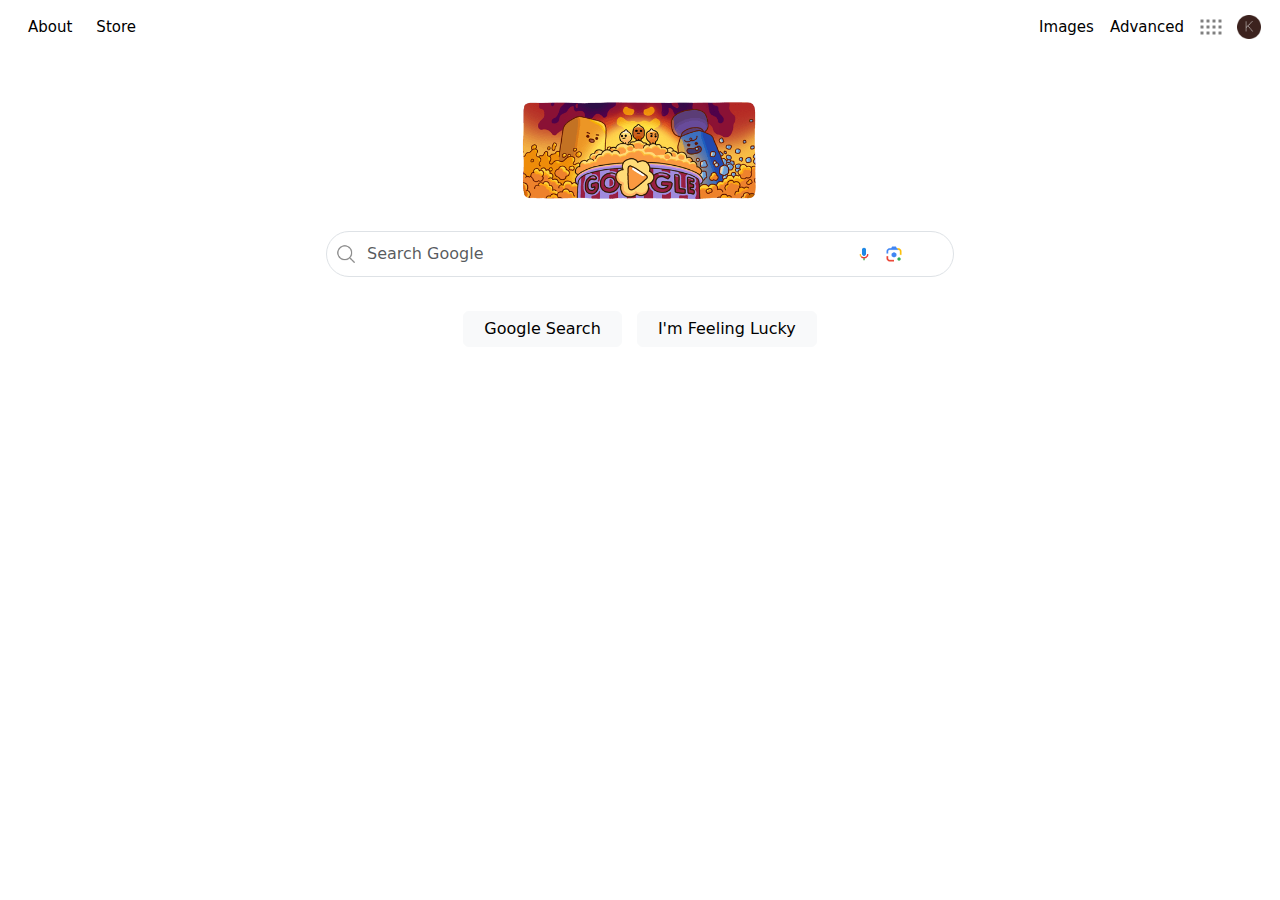
<file: index.html>
<!DOCTYPE html>
<html lang="en">
    <head>
        <meta name="viewport" content="width=device-width, initial-scale=1.0">
        <title>Search</title>
        <link href="https://cdn.jsdelivr.net/npm/bootstrap@5.3.3/dist/css/bootstrap.min.css" rel="stylesheet" integrity="sha384-QWTKZyjpPEjISv5WaRU9OFeRpok6YctnYmDr5pNlyT2bRjXh0JMhjY6hW+ALEwIH" crossorigin="anonymous">
        <link rel="stylesheet" href="styles.css">
    </head>
    <body>
        <!-- Navbar -->
        <nav class="navbar navbar-expand-lg bg-body-white">
            <div class="container-fluid">
                <button class="navbar-toggler" type="button" data-bs-toggle="collapse" data-bs-target="#navbarSupportedContent" aria-controls="navbarSupportedContent" aria-expanded="false" aria-label="Toggle navigation">
                    <span class="navbar-toggler-icon"></span>
                </button>
                <div class="collapse navbar-collapse" id="navbarSupportedContent">
                    <!-- Left items -->
                    <div class=" ms-3 me-auto d-flex">
                        <a class="nav-link me-4" href="index.html">About</a>
                        <a class="nav-link" href="index.html">Store</a>
                    </div>
                    <!-- Right items -->
                    <ul class="navbar-nav mb-2 mb-lg-0 ms-auto">
                        <li class="nav-item">
                            <a class="nav-link" href="images.html">Images</a>
                        </li>
                        <li class="nav-item">
                            <a class="nav-link" href="advanced.html">Advanced</a>
                        </li>
                        <li class="nav-item"></li>
                            <img class="header-icon" src="grid.png" alt="grid">
                        </li>
                        <li class="nav-item"></li>
                            <img class="header-icon" src="icon-account.png" alt="grid">
                        </li>
                    </ul>
                </div>
            </div>
        </nav>
        <!-- Main -->
        <div id="container" style="text-align: center; margin-top: 20px;">
                <!-- Image -->
                <img src="google_popcorn.png" class="img-fluid" alt="Popcorn">
            <form action="https://www.google.com/search" style="margin-top: 20px;">
                <div class="row align-items-center justify-content-center">
                    <div class="col-md-6">
                        <div class="input-container">
                            <input type="text" name="q"  class="form-control border rounded-pill" placeholder="Search Google" >
                            <!-- Left icon (Search icon) -->
                            <img src="google_search.png" alt="search icon" class="search-icon">
            
                            <!-- Right icon (Microphone icon) -->
                            <img src="micro.png" alt="micro" class="micro-icon">
                            
                            <!-- Camera icon, to the right -->
                            <img src="camera.png" alt="camera" class="camera-icon">
                        </div>
                    </div>
                </div>
                <br> <!-- Forces buttons to go below the input -->
                <input class="btn btn-light" type="submit" value="Google Search" style="padding: 5px 20px; margin-right: 10px;">
                <input class="btn btn-light" type="submit" name="btnI" value="I'm Feeling Lucky" style="padding: 5px 20px;">
            </form>
        </div>
        <script src="https://cdn.jsdelivr.net/npm/bootstrap@5.3.3/dist/js/bootstrap.bundle.min.js" integrity="sha384-YvpcrYf0tY3lHB60NNkmXc5s9fDVZLESaAA55NDzOxhy9GkcIdslK1eN7N6jIeHz" crossorigin="anonymous"></script>
    </body>
</html>
</file>
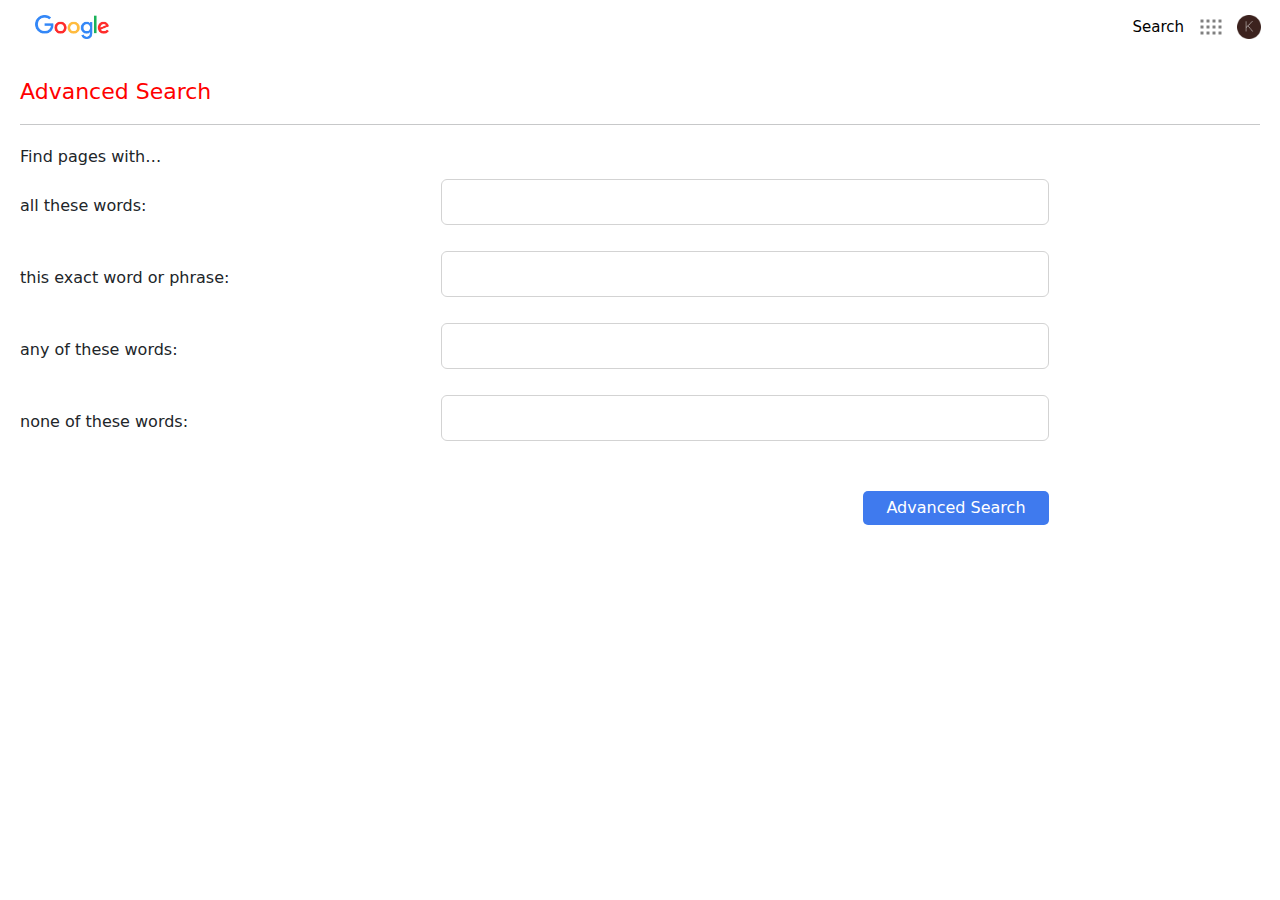
<file: advanced.html>
<!DOCTYPE html>
<html lang="en">
    <head>
        <meta name="viewport" content="width=device-width, initial-scale=1.0">
        <title>Images Search</title>
        <link href="https://cdn.jsdelivr.net/npm/bootstrap@5.3.3/dist/css/bootstrap.min.css" rel="stylesheet" integrity="sha384-QWTKZyjpPEjISv5WaRU9OFeRpok6YctnYmDr5pNlyT2bRjXh0JMhjY6hW+ALEwIH" crossorigin="anonymous">
        <link rel="stylesheet" href="styles.css">
    </head>
    <body>
        <!-- Navbar -->
        <nav class="navbar navbar-expand-lg bg-body-white">
            <div class="container-fluid">
                <button class="navbar-toggler" type="button" data-bs-toggle="collapse" data-bs-target="#navbarSupportedContent" aria-controls="navbarSupportedContent" aria-expanded="false" aria-label="Toggle navigation">
                    <span class="navbar-toggler-icon"></span>
                </button>
                <div class="collapse navbar-collapse" id="navbarSupportedContent">
                    <!-- Left-aligned items -->
                    <div class=" ms-3 me-auto d-flex">
                        <img class="google-icon" src="google.png" alt="grid">
                    </div>
                    <!-- Right-aligned items -->
                    <ul class="navbar-nav mb-2 mb-lg-0 ms-auto">
                        <li class="nav-item"></li>
                            <a class="nav-link" href="index.html">Search</a>
                        </li>
                        <li class="nav-item"></li>
                            <img class="header-icon" src="grid.png" alt="grid">
                        </li>
                        <li class="nav-item"></li>
                            <img class="header-icon" src="icon-account.png" alt="grid">
                        </li>
                    </ul>
                </div>
            </div>
        </nav>
        <!-- Main -->
        <div id="container" class="advanced">
            <div class="header-advanced">Advanced Search</div>
            <hr> <!-- Line -->
            <form method="get" action="https://www.google.com/search" style="margin-top: 20px;">
                <div class="title-a">Find pages with… </div> 
        
                <div class="row align-items-center mb-3"> 
                    <div class="col-md-4"> <!-- First item -->
                        <label class="item" for="as_q">all these words:</label>
                    </div>
                    <div class="col-md-6"> <!-- Second item -->
                        <input type="text" id="as_q" name="as_q" class="form-control">
                    </div>
                </div>
        
                <div class="row align-items-center mb-3">
                    <div class="col-md-4"> <!-- First item -->
                        <label class="item" for="as_epq">this exact word or phrase:</label>
                    </div>
                    <div class="col-md-6"> <!-- Second item -->
                        <input type="text" id="as_epq" name="as_epq" class="form-control">
                    </div>
                </div>
                <div class="row align-items-center mb-3">
                    <div class="col-md-4"> <!-- First item -->
                        <label class="item" for="as_oq">any of these words:</label> 
                    </div>
                    <div class="col-md-6"> <!-- Second item -->
                        <input type="text" id="as_oq" name="as_oq" class="form-control">
                    </div>
                </div>
        
                <div class="row align-items-center mb-3">
                    <div class="col-md-4"> <!-- First item -->
                        <label class="item" for="as_eq">none of these words:</label> 
                    </div>
                    <div class="col-md-6"> <!-- Second item -->
                        <input type="text" id="as_eq" name="as_eq" class="form-control">
                    </div>
                </div>
                <br> <!-- Forces buttons to go below the input -->
                <div class="row">
                    <div class="col-md-8"></div>
                    <div class="col-md-2">
                        <input type="submit" value="Advanced Search" class="rounded-btn">
                    </div>
                </div>
            </form>
        </div>
        <script src="https://cdn.jsdelivr.net/npm/bootstrap@5.3.3/dist/js/bootstrap.bundle.min.js" integrity="sha384-YvpcrYf0tY3lHB60NNkmXc5s9fDVZLESaAA55NDzOxhy9GkcIdslK1eN7N6jIeHz" crossorigin="anonymous"></script>
    </body>
</html>
</file>
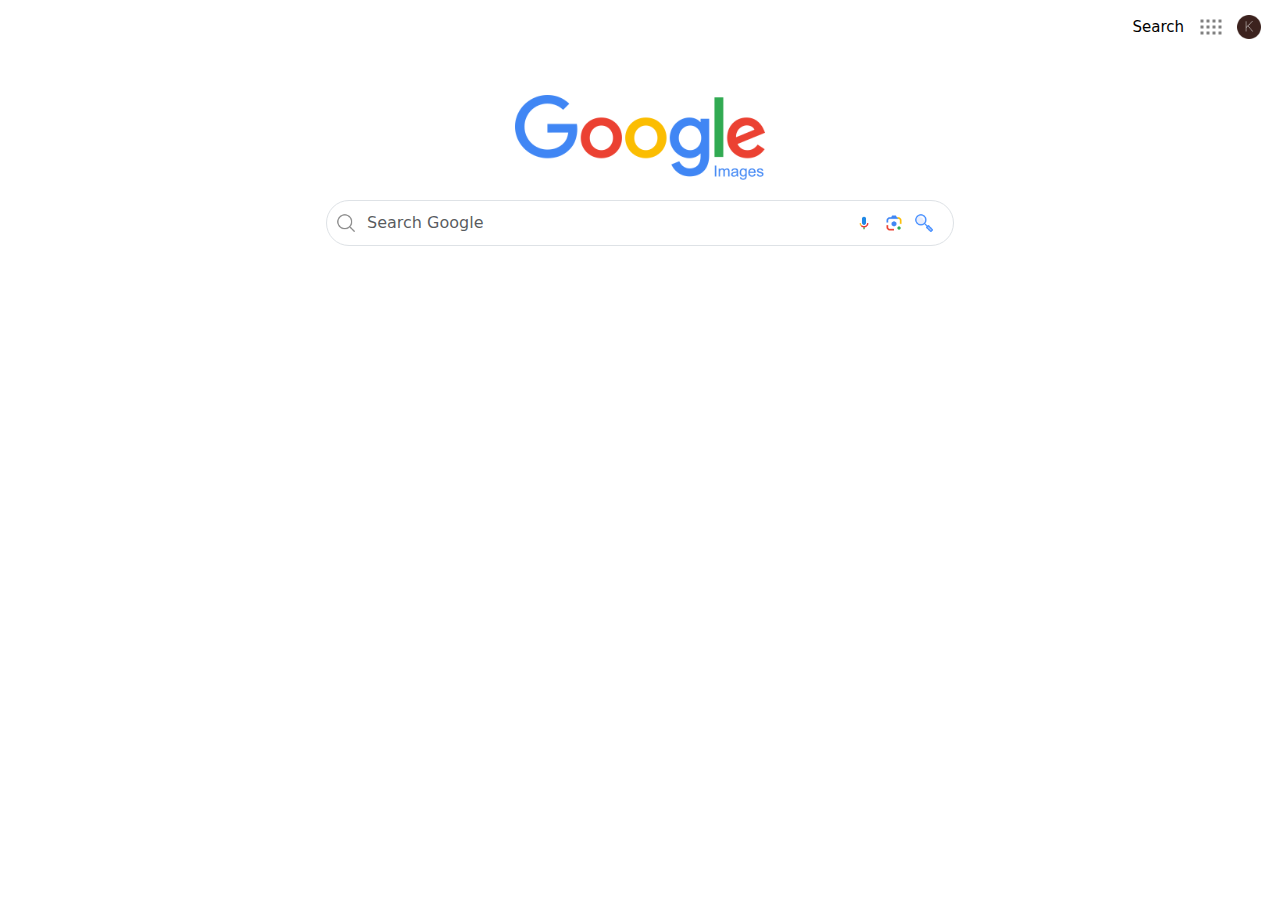
<file: images.html>
<!DOCTYPE html>
<html lang="en">
    <head>
        <meta name="viewport" content="width=device-width, initial-scale=1.0">
        <title>Images Search</title>
        <link href="https://cdn.jsdelivr.net/npm/bootstrap@5.3.3/dist/css/bootstrap.min.css" rel="stylesheet" integrity="sha384-QWTKZyjpPEjISv5WaRU9OFeRpok6YctnYmDr5pNlyT2bRjXh0JMhjY6hW+ALEwIH" crossorigin="anonymous">
        <link rel="stylesheet" href="styles.css">
    </head>
    <body>
         <!-- Navbar -->
        <nav class="navbar navbar-expand-lg bg-body-white">
            <div class="container-fluid">
                <button class="navbar-toggler" type="button" data-bs-toggle="collapse" data-bs-target="#navbarSupportedContent" aria-controls="navbarSupportedContent" aria-expanded="false" aria-label="Toggle navigation">
                    <span class="navbar-toggler-icon"></span>
                </button>
                <div class="collapse navbar-collapse" id="navbarSupportedContent">
                    <!-- Right-aligned items -->
                    <ul class="navbar-nav mb-2 mb-lg-0 ms-auto">
                        <li class="nav-item"></li>
                            <a class="nav-link" href="index.html">Search</a>
                        </li>
                        <li class="nav-item"></li>
                            <img class="header-icon" src="grid.png" alt="grid">
                        </li>
                        <li class="nav-item"></li>
                            <img class="header-icon" src="icon-account.png" alt="grid">
                        </li>
                    </ul>
                </div>
            </div>
        </nav>
        <!-- Main -->
        <div id="container" class="google-img" >
                <!-- Image -->
                <img src="google_images.png" class="img-fluid" alt="Image">
        <form method="get" action="https://www.google.com/images" class="google-img">
                <div class="row align-items-center justify-content-center">
                    <div class="col-md-6">
                        <div class="input-container">
                            <input type="text" name="q"  class="form-control border rounded-pill" placeholder="Search Google" >
                            
                            <!-- Search icon to the left-->
                            <img src="google_search.png" alt="search icon" class="search-icon">
            
                            <!-- Micro icon to the right -->
                            <img src="micro.png" alt="micro" class="micro-icon">
                            
                            <!-- Camera icon to te right -->
                            <img src="camera.png" alt="camera" class="camera-icon">
                            
                             <!-- Magni-blue icon as input field, to the right -->
                            <input type="image" src="google_image_magni.png" alt="Submit" class="magni-icon">
                        </div>
                    </div>
                </div>
            </form>
        </div>
        <script src="https://cdn.jsdelivr.net/npm/bootstrap@5.3.3/dist/js/bootstrap.bundle.min.js" integrity="sha384-YvpcrYf0tY3lHB60NNkmXc5s9fDVZLESaAA55NDzOxhy9GkcIdslK1eN7N6jIeHz" crossorigin="anonymous"></script>
    </body>
</html>
</file>
<file: styles.css>
/* Index Page */

/* Navbar Style */
nav, .nav-link{
    color: black;
    font-size: 15px;
}

/* Style for the Navbar icons */
.header-icon {
    height: 24px; 
    width: 24px;
    margin: 7px;
}

.google-icon {
    height: 24px; 
    width: 74px;
    margin: 7px;
}

/* Positioning for the input bar */
.input-container {
    position: relative; 
    width: 100%;
}

/* Style for the input field */
input[type="text"] {
    width: 100%;
    padding: 10px 40px 10px 40px; /* Add padding for icons */
    margin-bottom: 10px;
    box-sizing: border-box; /* Ensure padding does not affect width */
    border-color: lightgray;
}

/* Style for the search icon (left) */
.search-icon {
    position: absolute;
    top: 50%;
    left: 10px;
    transform: translateY(-50%);
    height: 20px;
}

/* Style for the microphone icon (right) */
.micro-icon {
    position: absolute;
    top: 50%;
    right: 80px;
    transform: translateY(-50%);
    height: 20px;
}

/* Style for the camera icon (right) */
.camera-icon {
    position: absolute;
    top: 50%;
    right: 50px;
    transform: translateY(-50%);
    height: 20px;
}

.magni-icon {
    position: absolute;
    top: 50%;
    right: 20px;
    transform: translateY(-50%);
    height: 20px;
}


/* Image Page */

.img-fluid {
    width: 250px;
}

.google-img, .img-fluid  {
    margin-top: 20px;
    text-align: center;
}

/* Advanced Page */

.item {
    margin-bottom: 2px;
  }

/* Style for the submit button */
.rounded-btn {
    padding: 5px 20px; 
    margin-right: 227px; 
    color: white; 
    background-color: rgb(63, 122, 238); 
    border: none; 
    border-radius: 5px;
}

.advanced {
    text-align: left; 
    margin: 20px
}

/* Style for header */
.header-advanced {
    color: red; 
    font-size: 22px;
}

.title-a {
    margin-bottom: 10px;
}

/* Style for input field */
.form-control, .rounded-btn {
    width: 100%;
}
</file>
